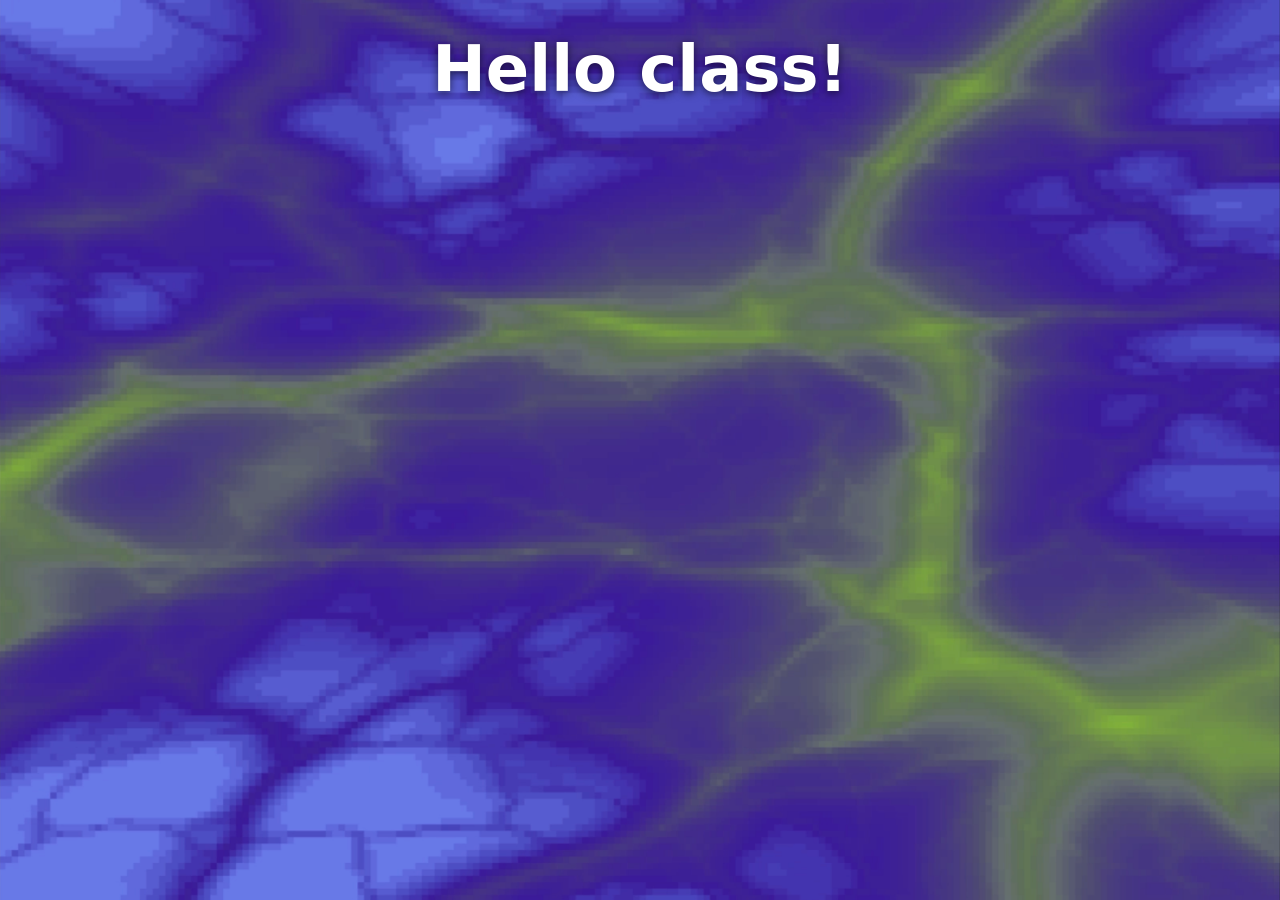
<file: index.html>
<!DOCTYPE html>
<html lang="en">
<head>
  <meta charset="UTF-8">
  <meta name="viewport" content="width=device-width, initial-scale=1.0">
  <title>Hello class!</title>
  <style>
    html, body {
      margin: 0;
      min-height: 100%;
    }
    body {
      min-height: 100vh;
      background: #222 url("test-image.png") center / cover no-repeat fixed;
      font-family: system-ui, -apple-system, "Segoe UI", Roboto, sans-serif;
    }
    h1 {
      margin: 0;
      padding: 2rem 1rem;
      text-align: center;
      font-size: clamp(2rem, 6vw, 4rem);
      color: #fff;
      text-shadow: 0 2px 8px rgba(0, 0, 0, 0.6);
    }
  </style>
</head>
<body>
  <h1>Hello class!</h1>
</body>
</html>
</file>
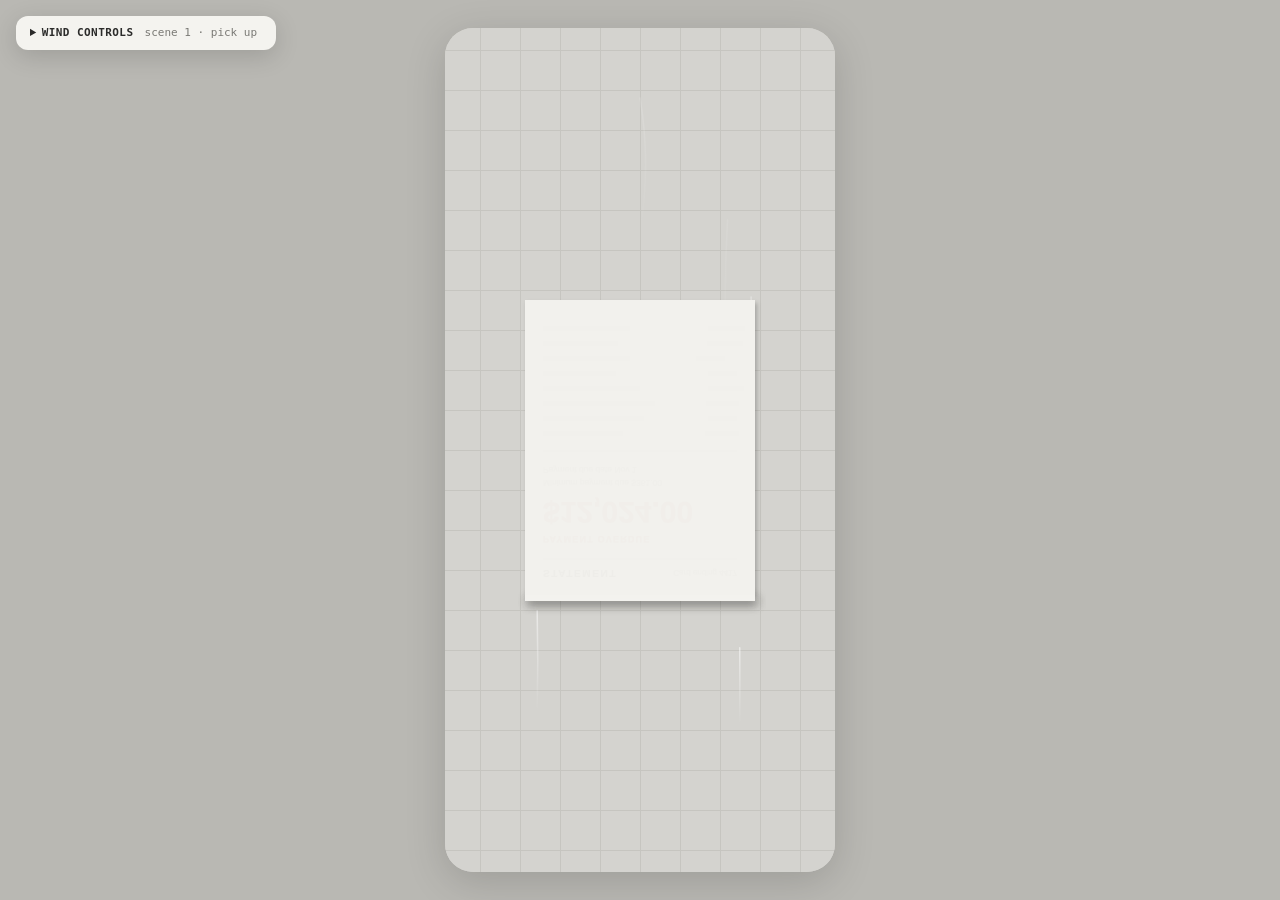
<file: docs/index.html>
<!doctype html>
<html lang="en">
<head>
<meta charset="utf-8">
<meta name="viewport" content="width=device-width,initial-scale=1,viewport-fit=cover">
<title>Statement Sequence</title>
<link rel="icon" href="data:,">
<link rel="stylesheet" href="css/style.css">
</head>
<body>
<div class="stage">
  <canvas id="c"></canvas>
  <button id="reset" aria-label="Start again" hidden>↺</button>
</div>
<script src="js/shared.js"></script>
<script src="js/wind-panel.js"></script>
<script src="js/scene-pickup.js"></script>
<script src="js/scene-flip.js"></script>
<script src="js/scene-crumple.js"></script>
<script src="js/scene-throw.js"></script>
<script src="js/main.js"></script>
</body>
</html>
</file>
<file: docs/css/style.css>
/* Stage from the statement studies: a phone-sized column, centred on wider screens. */
:root { --bg: #b9b8b3; --stage: #d6d5d1; --fg: #2b2b2a; --dim: #7a7975; color-scheme: light; }
html, body { height: 100%; }
body { background: var(--bg); color: var(--fg); margin: 0; overflow: hidden;
  font: 12px/1.3 ui-monospace, "SF Mono", Menlo, monospace; }
.stage { position: relative; height: 100%; max-width: 430px; max-height: 932px; margin: 0 auto; background: var(--stage);
  touch-action: none; user-select: none; -webkit-user-select: none; -webkit-touch-callout: none; }
@media (min-width: 600px) { body { display: grid; place-items: center; }
  .stage { width: 390px; height: min(844px, 100%); border-radius: 28px; overflow: hidden; box-shadow: 0 10px 40px rgba(0,0,0,0.15); } }
canvas { position: absolute; inset: 0; width: 100%; height: 100%; display: block; touch-action: none; }
#reset { position: absolute; right: 12px; top: 8px; width: 36px; height: 36px; border-radius: 50%; border: 0;
  background: transparent; color: var(--dim); font-size: 18px; line-height: 1; cursor: pointer; }
#reset:focus-visible { outline: 2px solid #aaa; }
#reset[hidden] { display: none; }

/* Wind controls panel (scene 1). Sits beside the stage on wide screens, over the bottom of it on narrow ones. */
.panel { position: fixed; left: 16px; top: 16px; width: 260px; max-height: calc(100vh - 32px); overflow: auto; z-index: 10;
  background: #f4f3ef; color: var(--fg); border-radius: 12px; box-shadow: 0 6px 24px rgba(0,0,0,0.15); font-size: 11px; }
@media (max-width: 999px) { .panel { left: 8px; right: 8px; top: auto; bottom: 8px; width: auto; max-height: 55vh; } }
.panel summary { cursor: pointer; padding: 10px 14px; font-weight: 700; letter-spacing: .04em; text-transform: uppercase; list-style-position: inside; }
.panel summary .sub { font-weight: 400; color: var(--dim); text-transform: none; letter-spacing: 0; margin-left: 4px; }
.panel .body { padding: 0 14px 12px; display: grid; gap: 10px; }
.panel .row { display: grid; grid-template-columns: 1fr auto; gap: 2px 8px; align-items: baseline; margin: 0; padding: 0; border: 0; }
.panel .row input[type=range] { grid-column: 1 / -1; width: 100%; margin: 2px 0 0; accent-color: #2b2b2a; }
.panel .row .range { grid-column: 1 / -1; color: var(--dim); font-size: 10px; }
.panel .row.inline { align-items: center; }
.panel .name { color: var(--fg); }
.panel .val output { font-weight: 700; }
.panel .unit { color: var(--dim); }
.panel input[type=color] { width: 44px; height: 24px; padding: 0; border: 1px solid #c4c3be; border-radius: 4px; background: none; }
.panel fieldset.row { display: grid; grid-template-columns: 1fr 1fr; gap: 4px 8px; }
.panel fieldset legend { grid-column: 1 / -1; padding: 0; margin-bottom: 4px; }
.panel input[type=radio] { accent-color: #2b2b2a; margin: 0; }
.panel .opt { display: flex; align-items: center; gap: 4px; cursor: pointer; }
.panel .buttons { display: grid; grid-template-columns: 1fr 1fr; gap: 6px; }
.panel button { font: inherit; padding: 6px 8px; border: 1px solid #b9b8b3; border-radius: 6px; background: #fff; color: var(--fg); cursor: pointer; }
.panel button:hover { background: #ecebe7; }
.panel button:focus-visible, .panel input:focus-visible { outline: 2px solid #7a7975; outline-offset: 1px; }
.panel button.wide { grid-column: 1 / -1; background: #2b2b2a; color: #f4f3ef; border-color: #2b2b2a; }
.panel button.wide:hover { background: #444341; }
.panel .copybox { width: 100%; box-sizing: border-box; height: 120px; font: 10px/1.4 ui-monospace, Menlo, monospace; }
.panel .note { margin: 0; color: var(--dim); min-height: 1em; }
</file>
